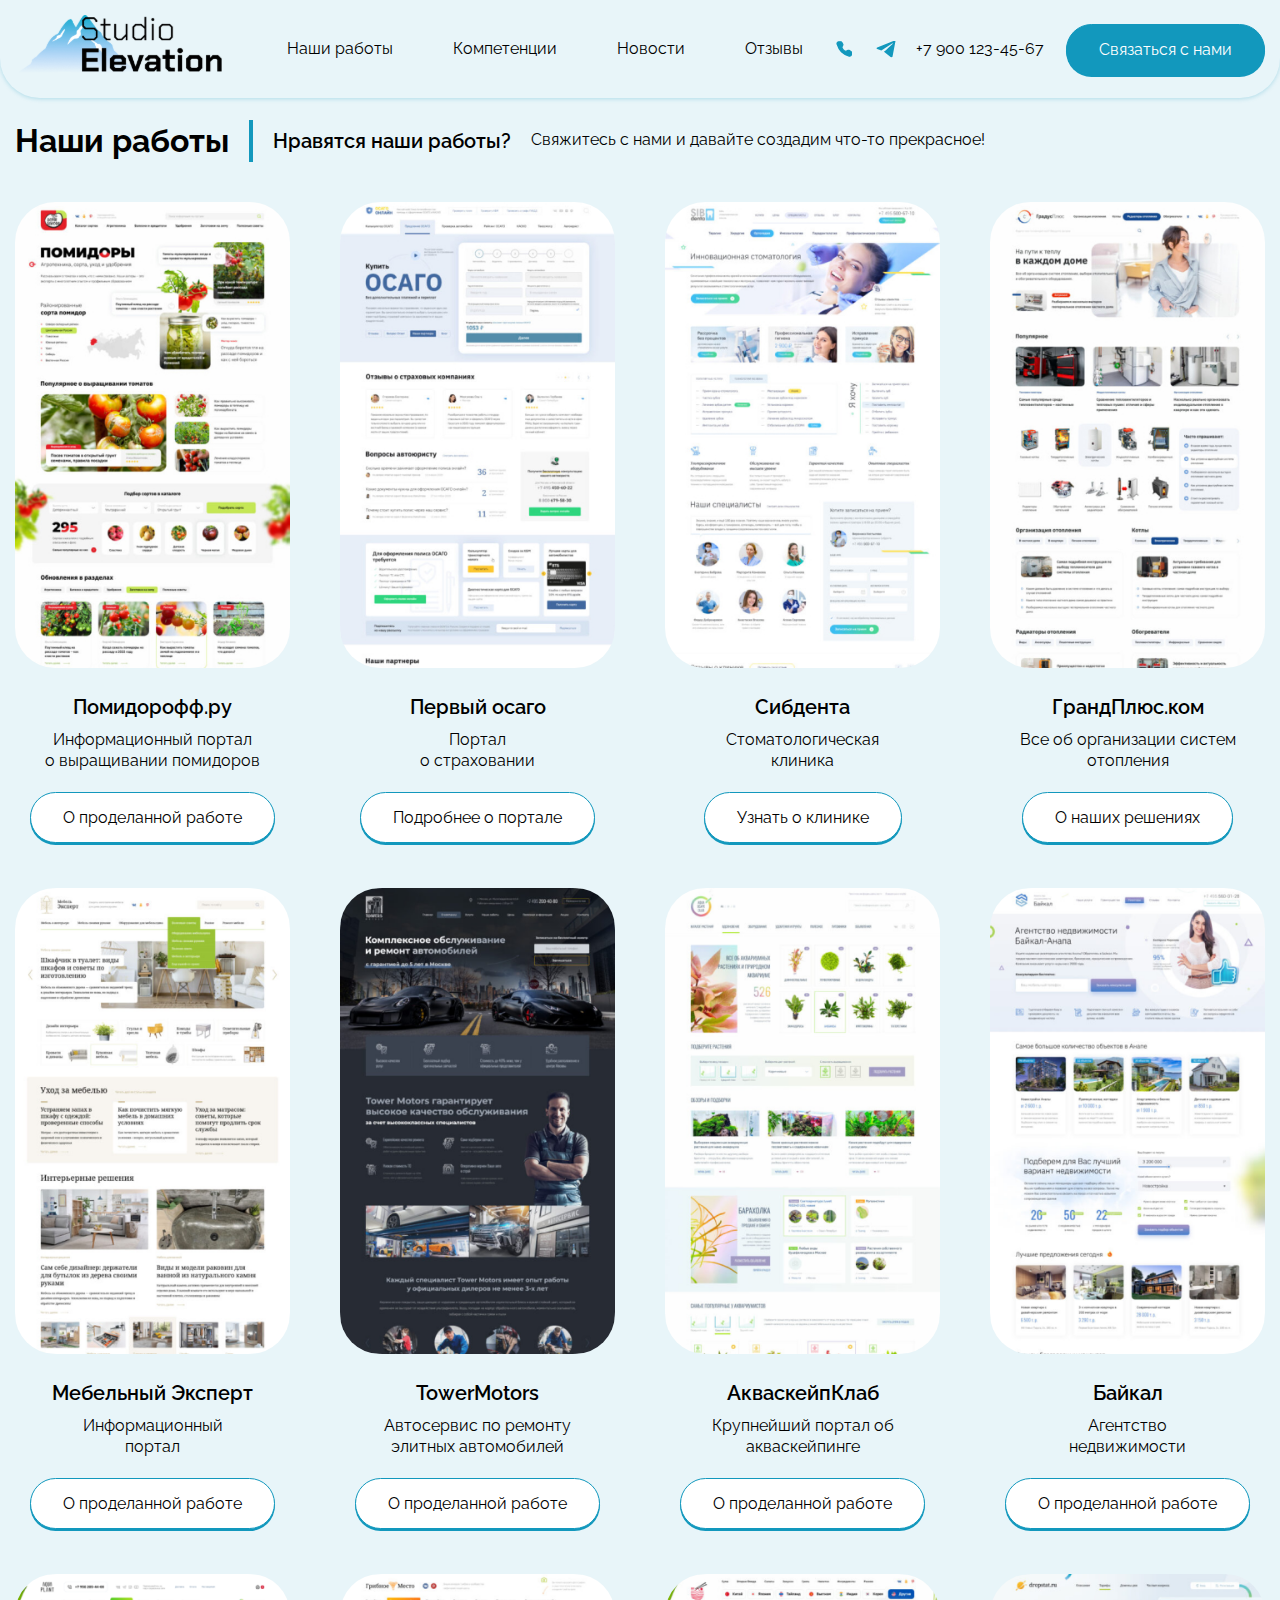
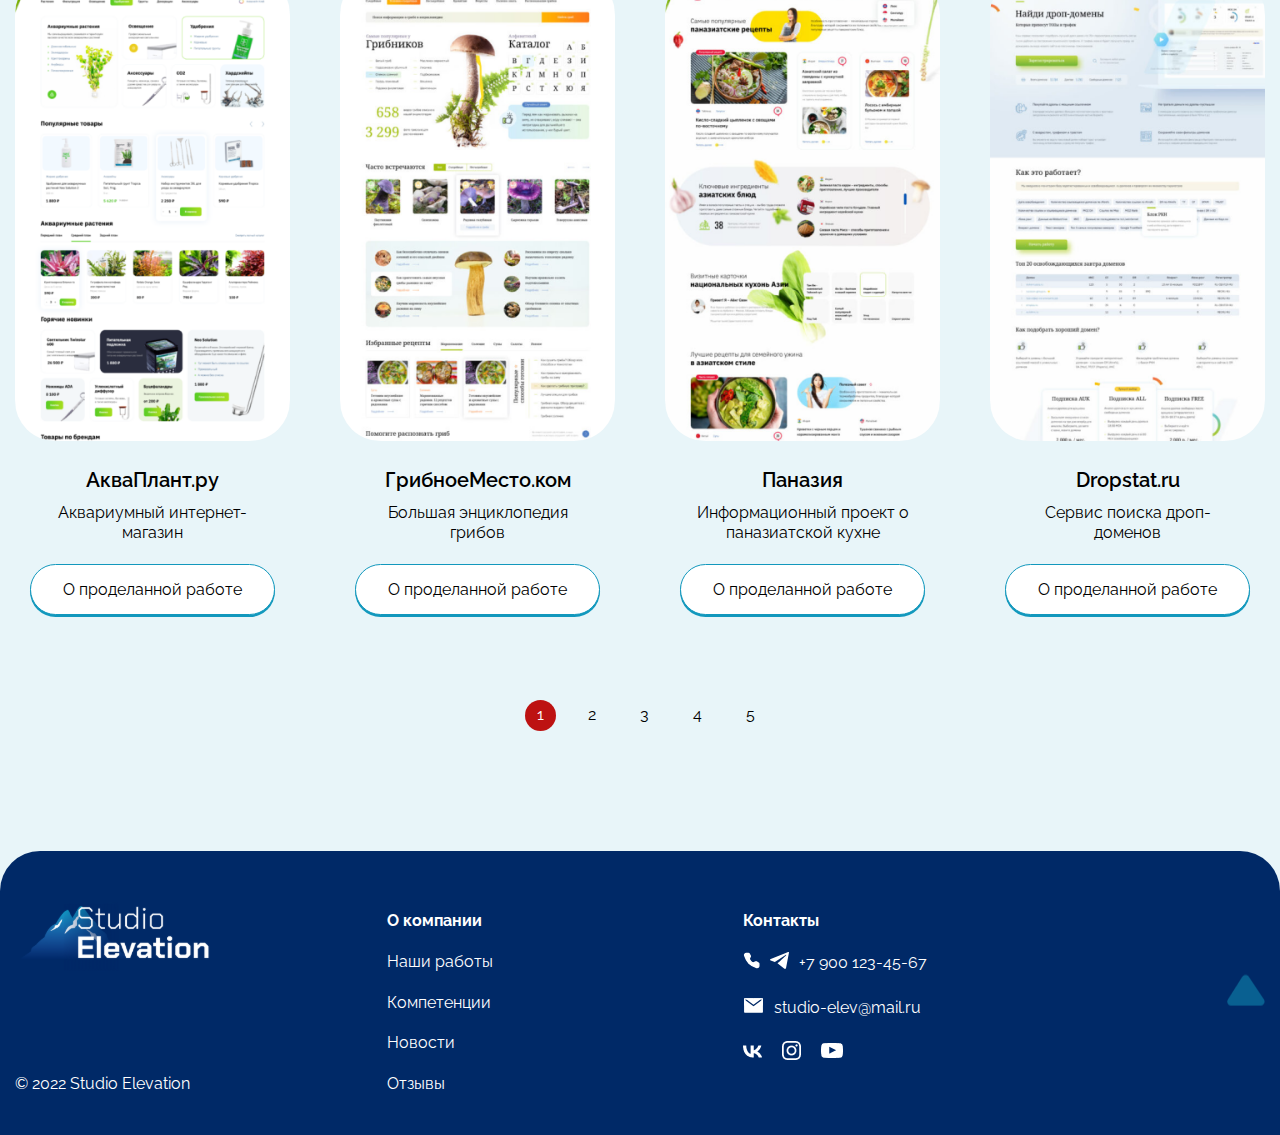
<file: works.html>
<!DOCTYPE html>
<html lang="ru">

<head>
    <meta charset="UTF-8">
    <meta http-equiv="X-UA-Compatible" content="IE=edge">
    <meta name="viewport" content="width=device-width, initial-scale=1.0">
    <link rel="stylesheet" href="src/css/style.css">
    <link rel="stylesheet" href="src/css/works.css">
    <link rel="stylesheet" href="src/css/popup.css">
    <title>Наши работы</title>
</head>

<body>
    <div class="page">
        <header class="header" id="header">
            <div class="container">
                <div class="header__inner">
                    <h2 class="header__logo">
                        <a href="index.html">
                            <img src="src/img/header/logo.svg" alt="Лого">
                        </a>
                    </h2>
                    <nav class="nav">
                        <div class="nav__item">
                            <div class="nav__group">
                                <div class="nav__link">
                                    <a href="cites.html">Наши работы</a>
                                </div>
                                <div class="nav__link">
                                    <a href="#">Компетенции</a>
                                </div>
                            </div>
                            <div class="nav__group">
                                <div class="nav__link">
                                    <a href="#">Новости</a>
                                </div>
                                <div class="nav__link">
                                    <a href="#">Отзывы</a>
                                </div>
                            </div>
                        </div>
                        <div class="nav__item nav__item-contacts">
                            <div class="nav__link">
                                <a class="nav__link-item" href="#">
                                    <img src="src/img/header/phone.svg" alt="Телефон" />
                                </a>
                            </div>
                            <div class="nav__link">
                                <a class="nav__link-item" href="#">
                                    <img src="src/img/header/telegram.svg" alt="Телеграм" />
                                </a>
                            </div>
                            <div class="nav__link">
                                <a href="tel:+79001234567">+7 900 123-45-67</a>
                            </div>
                        </div>
                        <div>
                            <a class="button button-blue header__button popup-link"><i>Связаться с
                                    нами</i><span></span></a>
                        </div>
                    </nav>

                    <button class="nav-toggle" type="button">
                        <span class="nav-toggle__item">Menu</span>
                    </button>
                    <!-- /.nav__toggle -->

                    <div class="burger">
                        <h2 class="burger-header__title">
                            <a href="#">Меню</a>
                        </h2>
                        <nav class="burger-nav">
                            <div class="burger-nav__item">
                                <div class="burger-nav__link">
                                    <a href="cites.html" data-scroll="#works">Наши работы</a>
                                </div>
                                <div class="burger-nav__link">
                                    <a href="#" data-scroll="#cards">Компетенции</a>
                                </div>
                                <div class="burger-nav__link">
                                    <a href="#" data-scroll="#news">Новости</a>
                                </div>
                                <div class="burger-nav__link">
                                    <a href="#" data-scroll="#reviews">Отзывы</a>
                                </div>
                            </div>
                            <div class="burger-nav__item burger-nav__item-info">
                                <div class="burger-nav__link">
                                    <div class="burger-nav__link-item">
                                        <div class="burger-nav__link-icon">
                                            <img src="src/img/header/phone.svg" alt="Телефон" />
                                        </div>
                                        <div class="burger-nav__link-icon">
                                            <img src="src/img/header/telegram.svg" alt="Телеграм" />
                                        </div>
                                        <div class="burger-nav__link">
                                            <a href="tel:+79001234567">+7 900 123-45-67</a>
                                        </div>
                                    </div>
                                </div>
                            </div>
                        </nav>
                        <h2 class="burger-header__logo">
                            <a href="index.html">
                                <img src="src/img/header/logo.svg" alt="Лого">
                            </a>
                        </h2>
                    </div>
                </div>
            </div>
            <!-- /.container -->
        </header>
        <!-- /.header -->

        <main class="main">
            <section class="section">
                <div class="container">
                    <div class="section__header">

                        <h3 class="section__header-title">Наши работы</h3>
                        <!-- /.section__header-title -->
                        <h4 class="section__header-subtitle">Нравятся наши работы?</h4>

                        <span class="section__header-text">Свяжитесь с нами и давайте создадим что-то прекрасное!</span>
                        <!-- <img src="src/img/works/arrow.png" alt="Стрелка"> -->
                        <!-- /.section__header-subtitle -->
                    </div>
                    <!-- /.section__header -->

                    <div class="works">
                        <!-- <div class="works__row"> -->
                        <div class="works__item">
                            <div class="works__item-img">
                                <img src="src/img/works/pomidoroff.jpg" alt="Помидорофф.ру(макет)">
                            </div>
                            <div class="works__item-content">
                                <h3 class="works__item-title item__title">Помидорофф.ру</h3>
                                <p class="works__item-text">Информационный портал о выращивании помидоров</p>
                                <a class="button button-index"><i>О проделанной работе</i><span></span></a>
                            </div>
                        </div>
                        <div class="works__item">
                            <div class="works__item-img">
                                <img src="src/img/works/osago.jpg" alt="Первый осаго(макет)">
                            </div>
                            <div class="works__item-content">
                                <h3 class="works__item-title item__title">Первый осаго</h3>
                                <p class="works__item-text">Портал<br> о страховании</p>
                                <a class="button button-index"><i>Подробнее о портале</i><span></span></a>
                            </div>
                        </div>
                        <div class="works__item">
                            <div class="works__item-img">
                                <img src="src/img/works/sibdenta.jpg" alt="Сибдента(макет)">
                            </div>
                            <div class="works__item-content">
                                <h3 class="works__item-title item__title">Сибдента</h3>
                                <p class="works__item-text">Стоматологическая<br> клиника</p>
                                <a class="button button-index"><i>Узнать о клинике</i><span></span></a>
                            </div>
                        </div>
                        <div class="works__item">
                            <div class="works__item-img">
                                <img src="src/img/works/grand.jpg" alt="ГрандПлюс.ком">
                            </div>
                            <div class="works__item-content">
                                <h3 class="works__item-title item__title">ГрандПлюс.ком</h3>
                                <p class="works__item-text">Все об организации систем отопления</p>
                                <a class="button button-index"><i>О наших решениях</i><span></span></a>
                            </div>
                        </div>
                        <!-- </div> -->
                        <!-- <div class="works__row"> -->
                        <div class="works__item">
                            <div class="works__item-img">
                                <img src="src/img/works/mebel.png" alt="Мебельный эксперт(макет)">
                            </div>
                            <div class="works__item-content">
                                <h3 class="works__item-title item__title">Мебельный Эксперт</h3>
                                <p class="works__item-text">Информационный<br>
                                    портал</p>
                                <a class="button button-index"><i>О проделанной работе</i><span></span></a>
                            </div>
                        </div>
                        <div class="works__item">
                            <div class="works__item-img">
                                <img src="src/img/works/tower.png" alt="TowerMotors(макет)">
                            </div>
                            <div class="works__item-content">
                                <h3 class="works__item-title item__title">TowerMotors</h3>
                                <p class="works__item-text">Автосервис по ремонту<br> элитных автомобилей</p>
                                <a class="button button-index"><i>О проделанной работе</i><span></span></a>
                            </div>
                        </div>
                        <div class="works__item">
                            <div class="works__item-img">
                                <img src="src/img/works/akva.png" alt="АкваскейпКлаб(макет)">
                            </div>
                            <div class="works__item-content">
                                <h3 class="works__item-title item__title">АкваскейпКлаб</h3>
                                <p class="works__item-text">Крупнейший портал об<br> акваскейпинге</p>
                                <a class="button button-index"><i>О проделанной работе</i><span></span></a>
                            </div>
                        </div>
                        <div class="works__item">
                            <div class="works__item-img">
                                <img src="src/img/works/baikal.png" alt="Байкал(макет)">
                            </div>
                            <div class="works__item-content">
                                <h3 class="works__item-title item__title">Байкал</h3>
                                <p class="works__item-text">Агентство<br>
                                    недвижимости</p>
                                <a class="button button-index"><i>О проделанной работе</i><span></span></a>
                            </div>
                        </div>
                        <!-- </div> -->
                        <!-- <div class="works__row"> -->
                        <div class="works__item">
                            <div class="works__item-img">
                                <img src="src/img/works/akvaplant.png" alt="Акваплант(макет)">
                            </div>
                            <div class="works__item-content">
                                <h3 class="works__item-title item__title">АкваПлант.ру</h3>
                                <p class="works__item-text">Аквариумный интернет-<br>магазин</p>
                                <a class="button button-index"><i>О проделанной работе</i><span></span></a>
                            </div>
                        </div>
                        <div class="works__item">
                            <div class="works__item-img">
                                <img src="src/img/works/mushroom.png" alt="ГрибноеМесто.ком(макет)">
                            </div>
                            <div class="works__item-content">
                                <h3 class="works__item-title item__title">ГрибноеМесто.ком</h3>
                                <p class="works__item-text">Большая энциклопедия<br> грибов</p>
                                <a class="button button-index"><i>О проделанной работе</i><span></span></a>
                            </div>
                        </div>
                        <div class="works__item">
                            <div class="works__item-img">
                                <img src="src/img/works/panasia.png" alt="Panasia(макет)">
                            </div>
                            <div class="works__item-content">
                                <h3 class="works__item-title item__title">Паназия</h3>
                                <p class="works__item-text">Информационный проект о<br> паназиатской кухне</p>
                                <a class="button button-index"><i>О проделанной работе</i><span></span></a>
                            </div>
                        </div>
                        <div class="works__item">

                            <div class="works__item-img">
                                <img src="src/img/works/dropstat.png" alt="Dropstat(макет)">
                            </div>
                            <div class="works__item-content">
                                <h3 class="works__item-title item__title">Dropstat.ru</h3>
                                <p class="works__item-text">Сервис поиска дроп-<br>доменов</p>
                                <a class="button button-index"><i>О проделанной работе</i><span></span></a>
                            </div>
                        </div>
                        <!-- </div> -->
                    </div>
                    <div class="number__pages">
                        <a href="works.html" class="number__page active">1</a>
                        <a href="works_2.html" class="number__page">2</a>
                        <a href="#" class="number__page">3</a>
                        <a href="#" class="number__page">4</a>
                        <a href="#" class="number__page">5</a>
                    </div>
                </div>
            </section>
        </main>

        <footer class="footer">
            <div class="container">
                <div class="footer__body">
                    <div class="footer__logo">
                        <div class="footer__image">
                            <a href="index.html">
                                <img src="src/img/footer/logo.svg" alt="Лого">
                            </a>
                        </div>
                        <p class="copyright">© 2022 Studio Elevation</p>
                    </div>
                    <div class="footer__content">
                        <div class="footer__item">
                            <h4 class="footer__item-title">О компании</h4>
                            <div class="footer__item-link"><a href="works.html">Наши работы</a>
                            </div>
                            <div class="footer__item-link"><a href="cites.html">Компетенции</a>
                            </div>
                            <div class="footer__item-link"><a href="news.html">Новости</a></div>
                            <div class="footer__item-link"><a href="#">Отзывы</a></div>
                        </div>
                        <div class="footer__item">
                            <h4 class="footer__item-title">Контакты</h4>
                            <div class="footer__item-link">
                                <a class="footer__link-item" href="#">
                                    <img src="src/img/footer/phone.svg" alt="Телефон" />
                                </a>
                                <a class="footer__link-item" href="#">
                                    <img src="src/img/footer/telegram.svg" alt="Почта" />
                                </a>
                                <a href="tel:+79001234567">+7 900 123-45-67</a>
                            </div>
                            <div class="footer__item-link">
                                <a class="footer__link-item" href="#">
                                    <img src="src/img/footer/message.svg" alt="Почта" />
                                </a>
                                <a href="mailto:studio-elev@mail.ru">studio-elev@mail.ru</a>
                            </div>
                            <div class="footer__item-link social">
                                <a class="footer__link-item" href="#">
                                    <img src="src/img/footer/vk.png" alt="Почта" />
                                </a>
                                <a class="footer__link-item" href="#">
                                    <img src="src/img/footer/instagram.png" alt="Почта" />
                                </a>
                                <a class="footer__link-item" href="#">
                                    <img src="src/img/footer/youtube.png" alt="Почта" />
                                </a>
                            </div>
                        </div>
                    </div>
                    <div class="footer__arrow">
                        <a href="/" data-scroll="#header">
                            <img src="src/img/footer/arrow-up.png" alt="">
                        </a>
                    </div>
                </div>
                <!-- /.footer__body -->

            </div>
            <!-- /.container -->
        </footer>
        <!-- /.footer -->
    </div>

    <div class="popup">
        <div class="popup__body">
            <div class="popup__content">
                <h2 class="popup__title">Оставьте свои данные для связи</h2>
                <a href="#" class="popup__close">
                    <svg xmlns="http://www.w3.org/2000/svg" width="14" height="14" viewBox="0 0 14 14" fill="none"
                        class="to-svg">
                        <rect width="1.97988" height="17.8189" rx="0.98994"
                            transform="matrix(0.707109 0.707105 -0.707109 0.707105 12.6 0.000244141)" fill="#1298BD">
                        </rect>
                        </rect>
                        <rect width="1.97988" height="17.8189" rx="0.98994"
                            transform="matrix(-0.707109 0.707105 -0.707109 -0.707105 14 12.5999)" fill="#1298BD">
                        </rect>
                    </svg>
                </a>
                <div class="popup__form">
                    <form action="#" id="form" class="popup__form-body">
                        <div class="popup__form-item">
                            <label for="formName" class="popup__form-label">Имя*:</label>
                            <input id="formName" type="text" name="name" class="popup__form-input _req">
                        </div>
                        <div class="popup__form-item">
                            <label for="formEmail" class="popup__form-label">E-mail*:</label>
                            <input id="formEmail" type="text" name="email" class="popup__form-input _req _email">
                        </div>
                        <div class="popup__form-item">
                            <div class="checkbox">
                                <input id="formAgreement" checked type="checkbox" name="agreement"
                                    class="checkbox__input _req">
                                <label for="formAgreement" class="checkbox__label"><span>Отправляя форму,
                                        вы соглашаетесь на обработку <a href="src/personal.pdf"
                                            target="_blank">персональных данных</a></span></label>
                            </div>
                        </div>
                        <button type="submit"
                            class="button button-blue popup__form-button button-submit"><i>Отправить</i><span></span>
                        </button>
                    </form>
                </div>
            </div>
        </div>
    </div>

    <script src="https://code.jquery.com/jquery-3.6.1.js"
        integrity="sha256-3zlB5s2uwoUzrXK3BT7AX3FyvojsraNFxCc2vC/7pNI=" crossorigin="anonymous"></script>
    <script src="js/slick.min.js"></script>
    <script src="js/form.js"></script>
    <script src="js/scroll.js"></script>
    <script src="js/app.js"></script>
</body>

</html>
</file>
<file: src/css/style.css>
@font-face {
    font-family: 'Raleway';
    src: url(../fonts/Raleway-Regular.ttf) format('truetype');

    font-weight: normal;
    font-style: normal;
}

@font-face {
    font-family: 'Raleway';
    src: url(../fonts/Raleway-Bold.ttf) format('truetype');

    font-weight: bold;
    font-style: normal;
}

@font-face {
    font-family: 'Raleway';
    src: url(../fonts/Raleway-Medium.ttf) format('truetype');

    font-weight: 500;
    font-style: normal;
}

@font-face {
    font-family: 'Raleway';
    src: url(../fonts/Raleway-SemiBold.ttf) format('truetype');

    font-weight: 600;
    font-style: normal;
}

html {
    font-size: 62.5%;
}


body {
    font-family: 'Raleway', sans-serif;
    margin: 0;

    font-style: normal;
    font-size: 1.6rem;
    line-height: 1.3;
    color: #000;
}

i {
    font-style: unset;
}

a {
    text-decoration: none;
    color: inherit;
}

h1,
h2,
h3,
h4,
h5,
h6,
p,
ul,
li {
    margin: 0;
    padding: 0;
}

*,
*:before,
*:after {
    box-sizing: border-box;
}

.page {
    overflow: hidden;
}

.main {
    padding: 8rem 0;
}

.container {
    width: 100%;
    max-width: 1470px;
    margin: 0 auto;
    padding: 0 1.5rem;
}

.section {
    padding: 4rem 0;
}

.section--blue {
    background-color: rgba(18, 152, 189, .1);
}

.section.section--modal {
    padding: 0;
}

/* SECTION HEADER */

.section__header {
    display: flex;
    align-items: center;

    margin: 0 0 4rem 0;
}

.section__header-title {
    font-weight: 700;
    font-size: 32px;
    padding-right: 2rem;
    border-right: 4px solid #1298BD;
    margin-right: 2rem;
}

.section__header-subtitle {
    font-weight: 600;
    font-size: 2rem;

    transition: all .2s linear;
}

.section__header-subtitle:hover span {
    text-decoration: underline;
}

.section__header-subtitle:hover img {
    transform: scale(1.2);
}

.section__header-subtitle span {
    margin-right: 1rem;
}

/* HEADER */

.header {
    position: absolute;
    z-index: 1000;

    background: #E8F5F9;
    border-radius: 0px 0px 40px 40px;
    width: 100%;
    padding: 1.5rem 0;
    box-shadow: 0px 1px 4px rgba(18, 152, 189, 0.26);
    -webkit-box-shadow: 0px 1px 4px rgba(18, 152, 189, 0.26);
    transition: all .2s ease-in-out;
}

.header.fixed {
    position: fixed;
    top: 0;
    left: 0;
    right: 0;
    opacity: 1;
}

.header.opacity {
    opacity: 0;
}

.header__inner {
    display: flex;
    align-items: center;

    position: relative;
}

.header__logo {
    margin-right: 5.5rem;
}

.nav {
    display: flex;
    justify-content: space-between;
    align-items: center;
    flex: 1 1 auto;
}

.nav__group {
    display: flex;
    gap: 4rem;
}

.nav__item {
    display: flex;
    align-items: center;

    gap: 4rem;
}

.nav__item.nav__item-contacts {
    gap: 4rem;
}

.nav__link {
    padding: 1rem;
    display: flex;
    transition: all 0.3s linear;
}

.nav__link a:hover,
.nav__link-item:hover,
.burger-nav__link a:hover,
.burger-nav__link-icon img:hover {

    color: #1298BD;
    cursor: pointer;
}

.footer__item-link a:hover {

    color: #23cfff;
    cursor: pointer;
}

.footer__item-link img:hover {
    filter: invert(44%) sepia(70%) saturate(520%) hue-rotate(146deg) brightness(150%) contrast(260%);
    -webkit-filter: invert(44%) sepia(70%) saturate(520%) hue-rotate(146deg) brightness(150%) contrast(260%);
    -moz-filter: invert(44%) sepia(70%) saturate(520%) hue-rotate(146deg) brightness(150%) contrast(260%);
}

.nav__item-contacts .nav__link {
    padding: 0;
}

.nav__link-item {
    display: block;
    position: relative;
    width: 100%;
}

.nav__link-item img {
    position: absolute;
    top: 50%;
    left: 0;
    object-fit: cover;
    transform: translateY(-50%);
}

/* NAV__TOGGLE */

.nav-toggle {
    display: none;
    width: 30px;
    padding: 1rem 0;

    font-size: 0;
    color: transparent;

    border: 0;
    background: none;
    cursor: pointer;

    position: absolute;
    top: 50%;
    right: 10px;
    z-index: 101;

    transform: translateY(-50%);
}

.nav-toggle.active {
    top: 40%;
}

.nav-toggle__item {
    display: block;
    width: 100%;
    height: 3px;

    background-color: #1298BD;

    position: absolute;
    top: 0;
    left: 0;
    right: 0;
    bottom: 0;
    margin: auto;

    transition: background 0.2s linear;
}

.nav-toggle__item:before,
.nav-toggle__item:after {
    content: "";
    width: 30px;
    height: 3px;

    background-color: #1298BD;

    position: absolute;
    left: 0;
    z-index: 1;

    transition: transform 0.2s linear;
}

.nav-toggle__item:before {
    top: -8px;
}

.nav-toggle__item:after {
    top: 8px;
}

.nav-toggle.active .nav-toggle__item {
    background: none;
}

.nav-toggle.active .nav-toggle__item:before {
    transform-origin: left top;
    transform: rotate(45deg) translateX(-2px);
}

.nav-toggle.active .nav-toggle__item:after {
    transform-origin: left bottom;
    transform: rotate(-45deg) translateX(-3px);
}

/* BURGER */

.burger {
    padding-top: 2rem;
    padding-bottom: 5rem;
    padding-left: 4rem;

    border-left: 1px solid #1298BD;
    border-bottom: 1px solid #1298BD;

    width: 320px;

    display: none;
    position: absolute;
    top: -15px;
    right: -30px;
    z-index: 100;

    background-color: #fff;
}

.burger.active {
    display: block;
}

.burger-header__title {
    font-size: 2.2rem;
    font-weight: 600;
    color: #1298BD;
    margin-bottom: 2rem;
}

.burger-header__logo {
    margin-top: 5rem;
}

.burger-nav__item.burger-nav__item-info {
    margin-top: 4rem;
}

.burger-nav__link {
    margin-bottom: 1rem;
    display: flex;
}

.burger-nav__link:last-child {
    margin-bottom: 0;
}

.burger-nav__link:hover {
    color: #1298BD;
}

.burger-nav__item-info .nav__link {
    padding: 0;
}

.burger-nav__link-item {
    display: flex;
    gap: 1rem;
    align-items: center;
}

.burger-nav__link-icon {
    position: relative;
}

.burger-nav__link-icon img {
    display: block;
    max-width: 100%;
    height: auto;
}


/* BUTTON */

.button {
    position: relative;
    display: block;
    overflow: hidden;
    width: fit-content;
    height: fit-content;
    border: 1px solid #1298BD;
    border-radius: 40px;
    padding: 1.5rem 3.2rem;
    line-height: 1.2;
    font-size: 1.6rem;
    color: #000;
    cursor: pointer;
    box-shadow: 0 2px 0 #1298bd;
    -webkit-box-shadow: 0 2px 0 #1298bd;
    transition: color 0.4s ease-in-out;
}

.button span {
    position: absolute;
    display: block;
    width: 0;
    height: 0;
    border-radius: 50%;
    background-color: #1298BD;
    transition: width 0.4s ease-in-out, height 0.4s ease-in-out;
    transform: translate(-50%, -50%);
    z-index: -1;
}

.button.button-index span,
.button.button-blue span {
    z-index: 1;
}

.button.button-index i,
.button.button-blue i {
    position: relative;
    z-index: 2;
}

.button:hover {
    color: #fff;
}

.button.button-blue:hover {
    color: #000;
}

.button:hover span {
    width: 225%;
    height: 562.5px;
}

.intro.visible .button.intro-button span {
    width: 225%;
    height: 562.5px;
}

.intro.visible .button.intro-button {
    color: #fff;
}

.button:active {
    background-color: #1298BD;
}

.button.button-header:active {
    background-color: #fff;
}

.button.button-index {
    background: #fff;
}

.button.button-blue {
    background: #1298BD;
    color: #fff;
}

.button.button-blue span {
    background-color: #fff;
}

.works .button.button-index {
    margin: 0 auto .5rem auto;
}

.intro__title .button {
    display: inline-flex;
    font-size: inherit;
    border: none;
    border-radius: 0;
    line-height: 1;
    padding: 0 0.5rem;
    box-shadow: none;
}

.intro__title:hover .button.intro-button span {
    width: 225%;
    height: 562.5px;
}

.intro__title:hover .button.intro-button {
    color: #fff;
}

/* INTRO */

.intro {
    padding: 10rem 0;

    width: 100%;
}

.intro__inner {
    position: relative;
}

.intro__title {
    max-width: 940px;

    font-weight: 600;
    font-size: 6.4rem;
    line-height: 75px;
}

.intro__subtitle {
    max-width: 453px;

    font-weight: 600;
    font-size: 2rem;

    margin: 4rem 0 6rem 0;
}

.intro__image {
    position: absolute;
    left: 740px;
    bottom: 0;
    z-index: 10;
}

.promo {
    margin: 13rem 0 0 0;

    display: flex;
    gap: 4rem;
}

.promo__text {
    margin-top: 2rem;
    max-width: 207px;
}

/* WORKS */

/* .works {} */

.works__slider {
    display: flex;
}

.works__item {
    text-align: center;
}

.works__item-content {
    text-align: center;
}

/* .works__item-img {} */

.works__item-img img {
    width: 100%;
    height: 100%;
    object-fit: cover;
    top: 0;
    left: 0;
    z-index: 1;

    border-radius: 40px;
}

.works__item-title {
    margin: 2rem 0 1rem 0;
}

.item__title {
    font-weight: 600;
    font-size: 20px;
}

.works__item-text {
    max-width: 220px;
    margin: 0 auto 2rem auto;
}

/* SLIDER */

/* Слайдер */
.slick-slider {
    cursor: grabbing;
    padding: 0 4rem 0 6rem;
}

/* Ограничивающая оболочка */
.slick-list {
    overflow: hidden;
}

/* Лента слайдов */
.slick-track {
    display: flex;
    min-width: 0;
}

/* Слайд */
/* .slick-slide {} */

.reviews__item.slick-slide {
    flex: 1 1 0;
}

.slick-initialized .slick-slide {
    margin-right: 2rem;
}

/* Слайд активный (показывается) */
/* .slick-slide.slick-active {} */

/* Слайд основной */
/* .slick-slide.slick-current {} */

/* Слайд по центру */
/* .slick-slide.slick-center {} */

/* Клонированный слайд */
/* .slick-slide.slick-cloned {} */

/* Стрелка */
.slick-arrow {
    display: block;
    cursor: pointer;
    position: absolute;
    top: 40%;
    z-index: 10;
    transform: translateY(-40%);
    font-size: 0;
    width: 34px;
    height: 44px;
    border: none;

    filter: brightness(0) saturate(100%) invert(46%) sepia(75%) saturate(523%) hue-rotate(146deg) brightness(93%) contrast(94%);
    -webkit-filter: brightness(0) saturate(100%) invert(46%) sepia(75%) saturate(523%) hue-rotate(146deg) brightness(93%) contrast(94%);
    -moz-filter: brightness(0) saturate(100%) invert(46%) sepia(75%) saturate(523%) hue-rotate(146deg) brightness(93%) contrast(94%);
}

.reviews .slick-arrow {
    top: 50%;

    transform: translateY(-50%);
}

.slick-arrow:hover {
    filter: brightness(0) saturate(100%) invert(46%) sepia(75%) saturate(523%) hue-rotate(146deg) brightness(93%) contrast(94%) opacity(50%);
    -webkit-filter: brightness(0) saturate(100%) invert(46%) sepia(75%) saturate(523%) hue-rotate(146deg) brightness(93%) contrast(94%) opacity(50%);
    -moz-filter: brightness(0) saturate(100%) invert(46%) sepia(75%) saturate(523%) hue-rotate(146deg) brightness(93%) contrast(94%) opacity(50%);
}

/* Стрелка влево */
.slick-arrow.slick-prev {
    background: url(../img/slider/arrow.png) center no-repeat;
    left: 0;
    transform: translateY(-50%) rotate(180deg);
}

/* Стрелка вправо */
.slick-arrow.slick-next {
    background: url(../img/slider/arrow.png) center no-repeat;
    right: 0;
}

/* Стрелка не активная */
.slick-arrow.slick-disabled {
    filter: invert(36%) sepia(91%) saturate(453%) hue-rotate(146deg) brightness(114%) contrast(93%) opacity(30%);
}

.slider__item img {
    display: block;
    width: 100%;
    height: auto;
    object-fit: cover;
    color: rgba(18, 152, 189, 0.3);
    color: #1298BD;
}

/* CARD */

.card {
    display: flex;
    gap: 4rem;
}

.card__item {
    width: 33%;
    max-width: 453px;

    position: relative;

    padding: 4rem 1.6rem 4rem 4rem;

    background: #E8F5F9;
    border-radius: 40px;

    display: flex;
    flex-direction: column;
    justify-content: space-between;

    overflow: hidden;
}

.card__item.first .card__list {
    margin-bottom: 2.4rem;
}

.card__item.second .card__list {
    margin-bottom: 2.1rem;
}

.card__item.third .card__list {
    margin-bottom: 3.4rem;
}

.card__item-date {
    position: absolute;
    top: 0;
    right: 0;
    z-index: 1;

    background-color: #1298BD;
    border-radius: 0px 40px;
    color: #fff;

    padding: 1.3rem 3.2rem;
}

.item__title.card__title {
    margin: 0 0 2rem 0;
}

.card__text {
    margin: 0 0 2rem 0;
}

.card__list {
    margin: 0 0 2rem 0;

    list-style: none;
}

.card__list-item {
    margin: 0 0 1rem 0;
    padding: 0 0 0 2.7rem;

    position: relative;
}

.card__list-item:before {
    content: "";
    background: url("../img/reviews/star.svg") center no-repeat;
    width: 21px;
    height: 21px;
    position: absolute;
    top: 50%;
    left: 0;
    z-index: 1;

    transform: translateY(-50%);
}

.card__list-item:last-child {
    margin-bottom: 0;
}

.card__footer {
    position: relative;
    display: flex;
    justify-content: space-between;
}

/* .card__footer-content {} */

.card__img {
    position: relative;
    margin-left: auto;
}

.card__img img {
    object-fit: cover;
    display: block;
    max-width: 100%;
    height: auto;

    margin: 0 auto;
}

.card__price {
    color: #1298BD;

    font-weight: 600;
    font-size: 20px;

    margin: 0 0 4rem 0;
}

/* NEWS */

.news {
    position: relative;
    display: flex;
    gap: 4rem;
}

.news a {
    text-decoration: none;
    color: inherit;
}

.news__main {
    flex: 1 1 auto;
}

.news__item {
    display: flex;
    margin-bottom: 4rem;
}

.news__item:last-child {
    margin-bottom: 0;
}

.news__content {
    flex: 1 1 auto;
    padding: 2.3rem 0 2.2rem 4rem;
    position: relative;
}

.news__content .block__title {
    margin-top: 0;
}

/* .news__content:hover {
    background-color: rgba(114, 76, 251, 0.1);
    cursor: pointer;
}

.news__content:hover .news__date {
    color: #724CFB;
} */

.news__title {
    max-width: 453px;
}

.news__text {
    font-weight: 400;
    font-size: 16px;

    height: 63px;

    display: -webkit-box;
    -webkit-line-clamp: 3;
    -webkit-box-orient: vertical;
    overflow: hidden;

    margin: 1rem 0 1.5rem 0;
}

.news__image {
    position: relative;
    flex: 0 0 38%;
}

.news__image img {
    width: 100%;
    height: 100%;
    object-fit: cover;
    position: absolute;
    top: 0;
    left: 0;
    border-radius: 40px;
}

.news__date {
    padding: 1.5rem 1.8rem;

    background-color: #1298BD;
    border-radius: 0px 40px;

    color: #fff;

    position: absolute;
    top: 0;
    right: 0;
    z-index: 1;
}

.news__stat {
    display: flex;
    gap: 2rem;
}

.news__stat-item {
    display: flex;
    align-items: center;
    gap: 1rem;
}

.news__stat-item span {
    margin-left: 5px;
}

.news__form {
    flex: 1 1 auto;

    padding: 4rem 3.5rem;

    background-color: #E8F5F9;
    border-radius: 40px;
}

.news__form-title {
    font-weight: 700;
    font-size: 32px;
}

.form {
    width: 100%;
    display: flex;
    flex-wrap: wrap;
    gap: 2rem;
    justify-content: space-between;
}

.form__item {
    width: 55%;
}

.form__item-button {
    width: 39%;
}

.form__item:first-child {
    width: 100%;
}

.form__input {
    padding: 1.6rem 0;
    margin: 0 0 2rem 0;

    text-align: center;
    font-size: 1.6rem;

    background: #fff;
    border: 1px solid transparent;
    border-radius: 40px;

    width: 100%;
}

[type="email"] {
    width: 100%;
    margin: 3rem 0 0 0;
}

.form__input::placeholder {
    color: #000;
    opacity: 0.5;
}

.form__input:focus {
    outline: 0;
    border: 1px solid #1298BD;
}

.form__input:focus::placeholder {
    color: transparent;
    font-size: 0;
}

.news__form-text {
    max-width: 303px;
    font-size: 1.2rem;
    text-align: center;
    margin: 0 auto 5rem auto;
}

.news__form-text a {
    text-decoration: underline;
    color: red;
}

/* REVIEWS */

.section__header-title.reviews__title {
    border: 0;
    padding: 0;
}

/* .reviews {} */

.reviews__slider {
    display: flex;
    justify-content: space-between;
    gap: 4rem;
}

.reviews__item {
    flex: 1 1 auto;

    background: #E8F5F9;
    border-radius: 40px;
    padding: 2.5rem;
}

.reviews__rating {
    margin: 2rem 0 1rem 0;
    display: flex;
}

.reviews__item.opened .reviews__text,
.comments__item.opened .comment__text {
    display: unset;
}

.reviews__item.opened .reviews__overflow:after,
.comments__item.opened .reviews__overflow:after {
    transform: rotate(315deg);

    top: 35%;
}

.reviews__item:not(.opened) .reviews__text,
.comments__item:not(.opened) .comment__text {
    display: -webkit-box;
    -webkit-line-clamp: 8;
    -webkit-box-orient: vertical;
    overflow: hidden;

    transition: all 0.3s linear;
}

.reviews__overflow {
    color: rgba(0, 0, 0, 0.5);
    margin: 2rem 0 0 0;

    position: relative;
    display: block;
    padding-right: 2rem;
}

.reviews__overflow:hover {
    text-decoration: underline;
    color: rgba(0, 0, 0, 0.8);
}

.reviews__overflow:after {
    content: "";
    display: block;
    width: 10px;
    height: 10px;
    border-top: 2px solid rgba(0, 0, 0, 0.3);
    border-right: 2px solid rgba(0, 0, 0, 0.3);
    position: absolute;
    top: 15%;
    left: 150px;
    z-index: 1;
    transform: rotate(135deg);

    transition: all 0.3s linear;
}

/* FOOTER */

.footer {
    background: #002967;
    border-radius: 40px 40px 0px 0px;

    padding: 4rem 0;

    color: #fff;
}

.footer__body {
    display: flex;
    position: relative;
}

.footer__logo {
    display: flex;
    flex-direction: column;
    justify-content: space-between;

    margin: 0 16.5rem 0 0;
}

.footer__content {
    display: flex;
    margin: 2rem 0 0 0;
    gap: 25rem;
}

.footer__item {
    display: flex;
    flex-direction: column;
    gap: 2rem;
}

/* .footer__image {} */

/* .copyright {} */

/* .footer__item-title {} */

.footer__item-link {
    display: flex;
    align-items: center;
    gap: 1rem;
}

.footer__item-link.social {
    gap: 2rem;
}

.footer__item-link .nav__link {
    padding: 0;
}

.footer__arrow {
    position: absolute;
    top: 50%;
    right: 0;
    z-index: 1;

    transform: translateY(-50%);
}

.footer__arrow:hover {
    filter: invert(44%) sepia(70%) saturate(520%) hue-rotate(146deg) brightness(150%) contrast(260%);
    -webkit-filter: invert(44%) sepia(70%) saturate(520%) hue-rotate(146deg) brightness(150%) contrast(260%);
    -moz-filter: invert(44%) sepia(70%) saturate(520%) hue-rotate(146deg) brightness(150%) contrast(260%);
}

/* NUMBER PAGES */

.number__pages {
    display: flex;
    align-items: center;
    gap: 2rem;

    max-width: 230px;

    margin: 8rem auto 0 auto;
}

.number__page {
    padding: .5rem 1.2rem;
    border-radius: 40px;
    cursor: pointer;
}

.number__page:hover {
    background-color: rgba(189, 18, 18, .5);
}

.number__page.active {
    background-color: #BD1212;
    color: #fff;
}

@media (max-width: 1440px) {}

@media (max-width: 1233px) {

    /* HEADER */

    .header__logo {
        margin-right: 2rem;
    }

    .nav__item,
    .nav__group {
        gap: 2rem;
    }

    .nav__group {
        display: block;
    }

    /* CARD */

    .card__item {
        justify-content: center;
    }

    .card__footer {
        display: block;
    }

    .card__img {
        margin: 2rem auto 0 auto;
        max-height: 152px;
    }

    .card__content {
        height: 350px;
    }

    .card__footer-content {
        display: flex;
        justify-content: space-between;
    }

    .card__price {
        margin: 0;
    }

}

@media (max-width: 992px) {

    /* HEADER */

    .header__inner {
        padding-right: 5rem;
    }

    .nav__item.nav__item-contacts,
    .button.header__button {
        display: none;
    }

    .nav__group {
        display: flex;
    }

    .nav-toggle {
        display: block;
    }

    /* CARD */

    .card {
        flex-direction: column;
        gap: 4rem;
    }

    .card__item {
        max-width: 100%;
        width: 100%;
    }

    .card__content {
        height: auto;
    }

    .card__footer {
        display: flex;
        justify-content: unset;
    }

    .card__footer-content {
        flex-direction: column;
        gap: 2rem;
    }

    .card__img {
        margin: -5rem 0 0 auto;
    }

    .card__price {
        display: flex;
        gap: 1rem;
    }

    /* NEWS */

    .news,
    .form {
        flex-direction: column;
        flex-wrap: nowrap;
    }

    .form {
        margin: 2rem 0;
    }

    .form__item,
    .form__item:first-child {
        width: 100%;
    }

    [type="email"] {
        width: 100%;
        margin: 0 0 0 0;
    }

    .form__input {
        margin: 0;
    }

    .form__item.form__item-button {
        width: auto;
        margin: 0 0 0 auto;
    }

    .news__form-text {
        max-width: 100%;
    }

    .news__form-image img {
        display: block;
        max-width: 100%;
        height: auto;
        margin: 0 auto;
    }

    /* REVIEWS */

    .reviews__item:not(.opened) .reviews__text {
        -webkit-line-clamp: 6;
    }

    /* FOOTER */

    .footer__logo {
        margin: 0 4rem 0 0;
    }

    .footer__content {
        margin: 2rem 6rem 0 0;
        justify-content: space-between;
        width: 100%;
        gap: 0;
    }
}

@media (max-width: 770px) {

    /* HEADER */

    .nav {
        display: none;
    }

    /* CARD */

    .card__img {
        display: none;
    }

    /* NEWS */

    .news__item {
        display: block;
    }

    .news__image {
        flex: auto;
        padding-top: 35%;
    }

    .news__content {
        padding: 2rem;
    }

    /* FOOTER */

    .footer__body {
        display: block;
    }

    .footer__logo {
        flex-direction: row;
        margin: 0;
        align-items: flex-end;
    }

    .copyright {
        padding-bottom: 2rem;
    }

    .footer__content {
        width: auto;
        margin-left: 2rem;
    }

    /* POPUP */

    .popup__content-block {
        display: block;
    }

    .popup__item {
        width: 100%;
    }

    .popup__times-list {
        justify-content: unset;
    }
}

@media (max-width: 640px) {

    .slick-initialized .slick-slide {
        margin-right: 0;
    }

    .slick-slider {
        padding: 0 5rem 0 5rem;
    }

}

@media (max-width: 575px) {

    .slick-slider {
        padding: 0 4rem;
    }

    .section__header-title {
        font-size: 2.4rem;
        margin-right: 1rem;
        padding-right: 1rem;
    }

    .section__header-subtitle {
        font-size: 1.6rem;
    }

    /* .section__header-subtitle img {
        display: none;
    } */

    /* INTRO */

    .intro__title {
        font-size: 4rem;
        line-height: 1.3;
        word-break: break-word;
    }

    .intro__subtitle {
        margin: 2rem 0 4rem 0;

        font-size: 1.8rem;
    }

    .intro__title .hidden {
        display: none;
    }

    /* PROMO */

    .promo {
        flex-direction: column;
        gap: 2rem;
        margin: 8rem 0 0 0;
    }

    .promo__item {
        display: flex;
        align-items: center;
    }

    .promo__icon {
        position: relative;
    }

    .promo__icon img {
        display: block;
        width: 35px;
        height: 35px;

        position: absolute;
        top: 50%;
        left: 0;
        z-index: 1;
        transform: translateY(-30%);
    }

    .promo__text {
        margin-top: 2rem;
        padding: 0 0 0 6rem;
        max-width: 100%;
    }

    /* NEWS */

    .news__image {
        padding-top: 50%;
    }

    .news__form {
        padding: 2rem;
    }

    .news__form-title {
        font-size: 2.4rem;
    }

    /* FOOTER */

    .footer {
        padding: 2rem 0 0 0;
    }

    .footer__content {
        margin: 0;
    }

    .footer__item {
        display: none;
    }

    .footer__logo {
        flex-direction: column;
        align-items: flex-start;
    }

}

@media (max-width: 300px) {}
</file>
<file: src/css/works.css>
body {
    background-color: #E8F5F9;
}

.section__header-text {
    margin-left: 2rem;
}

.section__header {
    position: relative;
}

.section__header img {
    top: 20%;
    right: 90px;
    position: absolute;
    transform: translateY(-50%);
}

.section__header-body {
    display: flex;
}

/* WORKS */

.works {
    display: flex;
    flex-wrap: wrap;
    gap: 4rem;
    justify-content: space-between;
}

.works__row {
    display: flex;
}

.works__item {
    width: 22%;
}

@media (max-width: 1440px) {}

@media (max-width: 1230px) {

    /* WORKS */

    .works {
        gap: 2rem;
    }

}

@media (max-width: 993px) {

    .works__item {
        width: 31%;
    }

}

@media (max-width: 770px) {

    .works__item {
        width: 48%;
    }
}

@media (max-width: 575px) {

    .works__item {
        width: 100%;
    }

}

@media (max-width: 300px) {}
</file>
<file: src/css/popup.css>
/* POPUP */

.popup {
    position: fixed;
    width: 100%;
    height: 100%;
    background-color: rgba(0, 0, 0, 0.5);
    top: 0;
    left: 0;
    z-index: 1000;

    overflow-y: auto;
    overflow-x: hidden;

    opacity: 0;
    visibility: hidden;

    transition: all 0.5s linear;
}

.popup.active {
    opacity: 1;
    visibility: visible;
}

.popup__body {
    position: relative;
    display: flex;
    align-items: center;
    justify-content: center;
    min-height: 100%;
    padding: 3rem 1rem;
}

.popup__content {
    padding: 4rem 6rem 6rem 6rem;
    position: relative;
    max-width: 500px;
    background-color: #fff;
    border-radius: 40px;
}

.popup__close {
    position: absolute;
    top: 10px;
    right: 25px;
    font-size: 2.4rem;

    transition: transform 0.2s linear;

    z-index: 10;
}

.popup__close:hover {
    transform: rotate(90deg);
}

.popup__title {
    font-weight: 600;
    font-size: 3.2rem;
    text-align: center;
    margin-bottom: 2rem;
}

.popup__form {
    max-width: 550px;
    margin: 0px auto;
}

.popup__form * {
    outline: none;
}

.popup__form-body {
    position: relative;
}

.popup__content::after {
    content: "";
    position: absolute;
    top: 0;
    left: 0;
    width: 100%;
    height: 100%;
    background: rgba(51, 51, 51, 0.9) url("../img/loading.gif") center / 50px no-repeat;
    opacity: 0;
    visibility: hidden;
    transition: all 0.5s ease 0s;
    z-index: 9;
}

.popup__content._sending::after {
    opacity: 1;
    visibility: visible;
}

.popup__form-item {
    margin: 0px 0px 20px 0px;
}

.popup__form-label {
    font-size: 2.4rem;
    display: block;
    margin: 0px 0px 1rem 0px;
}

.popup__form-input {
    height: 50px;
    padding: 0px 2rem;
    width: 100%;
    font-size: 1.6rem;
    transition: all 0.5s ease 0s;
    border-radius: 40px;
    border: 1px solid #1298BD;
}

.popup__form-input:focus,
.form__input:focus {
    box-shadow: 0 0 7.5px #1298BD;
    -webkit-box-shadow: 0 0 7.5px #1298BD;
}

.popup__form-input._error,
.form__input._error {
    box-shadow: 0 0 7.5px #BD1212;
    -webkit-box-shadow: 0 0 7.5px #BD1212;
}

/* .checkbox {} */

.checkbox._error .checkbox__label::before {
    box-shadow: 0 0 7.5px #BD1212;
    -webkit-box-shadow: 0 0 7.5px #BD1212;
}

.checkbox__input {
    display: none;
}

.checkbox__input:checked+.checkbox__label::after {
    transform: scale(0.9);
}

.checkbox__input:checked+.checkbox__label::before {
    background-color: #1298BD;
}

.checkbox__label {
    font-size: 16px;
    line-height: 140%;
    display: inline-flex;
    align-items: center;
    position: relative;
    cursor: pointer;

    /* transition: all .2s ease-in-out; */
}

.checkbox__label::before {
    content: "";
    align-self: flex-start;
    flex: 0 0 24px;
    height: 24px;
    /* background-color: #1298BD; */
    border-radius: 4px;
    margin: 0px 10px 0px 0px;
    border: 4px solid #1298BD;
    transition: all .2s ease-in-out;
}

.checkbox__label::after {
    transition: transform 0.5s ease 0s;
    content: "";
    width: 20px;
    height: 16px;
    position: absolute;
    top: 5px;
    left: 2px;
    border-radius: 4px;
    transform: scale(0);
    background: url("../img/check.svg") center no-repeat;
}

.checkbox__label a {
    color: #BD1212;
}

.popup__form-button {
    width: 100%;
    text-transform: uppercase;
    letter-spacing: 2px;
    font-weight: 700;
    cursor: pointer;
    border-radius: 40px;
    transition: background-color 0.5s ease 0s;
    position: relative;
    top: 0;
}

.popup__form-button:active {
    top: 3px;
}

@media (max-width: 575px) {

    /* POPUP */

    .popup__form {
        padding: 0;
    }

    .popup__content {
        padding: 4rem;
    }

    .popup__title {
        font-size: 2.4rem;
    }

    .popup__form-label {
        font-size: 2rem;
    }
}
</file>
